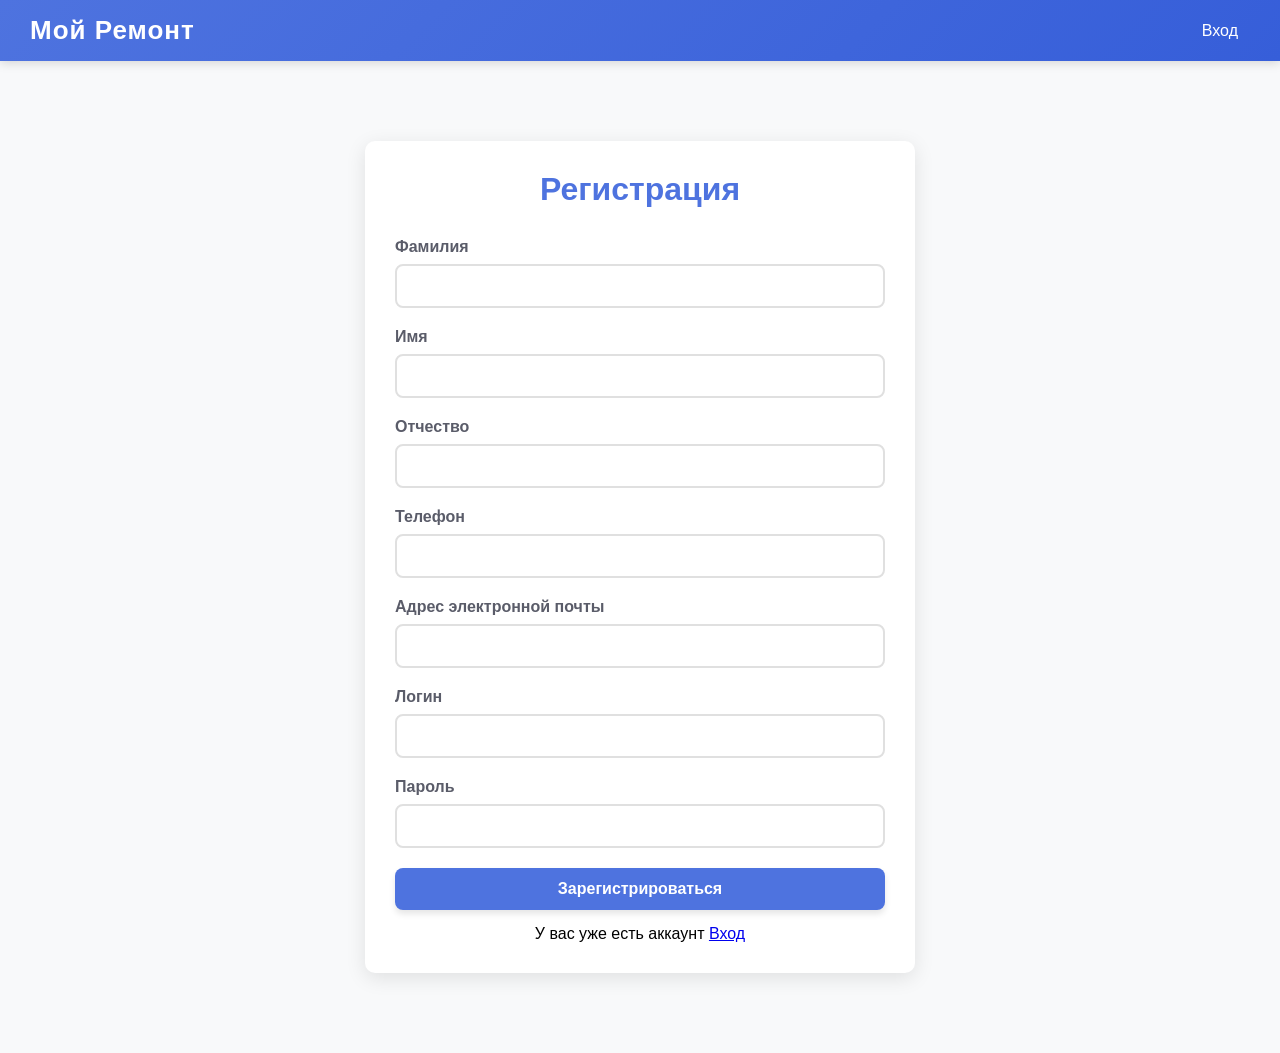
<file: index.html>
<!DOCTYPE html>
<html lang="ru">
  <head>
    <meta charset="UTF-8" />
    <meta name="viewport" content="width=device-width, initial-scale=1.0" />
    <title>Регистрация</title>
    <link rel="icon" href="./images/favicon.ico" type="image/x-icon" />
    <link rel="stylesheet" href="./styles/styles.css" />
    <script src="https://ajax.googleapis.com/ajax/libs/jquery/3.7.1/jquery.min.js"></script>
  </head>

  <body>
    <header class="header">
      <div class="logo">Мой Ремонт</div>
      <nav class="nav">
        <a href="./login/">Вход</a>
      </nav>
    </header>

    <div class="container">
      <div class="form-container">
        <h1>Регистрация</h1>
        <form id="register-form">
          <div class="form-group">
            <label for="register-fio">Фамилия</label>
            <input type="text" id="register-fio" required />
          </div>
          <div class="form-group">
            <label for="register-fio">Имя</label>
            <input type="text" id="register-name" required />
          </div>
          <div class="form-group">
            <label for="register-fio">Отчество</label>
            <input type="text" id="register-middlename" required />
          </div>
          <div class="form-group">
            <label for="register-tel">Телефон</label>
            <input type="tel" id="register-tel" required />
          </div>
          <div class="form-group">
            <label for="register-email">Адрес электронной почты</label>
            <input type="email" id="register-email" required />
          </div>
          <div class="form-group">
            <label for="register-username">Логин</label>
            <input type="text" id="register-username" required />
          </div>
          <div class="form-group">
            <label for="register-password">Пароль</label>
            <input type="password" id="register-password" required />
          </div>
          <button type="submit">Зарегистрироваться</button>
        </form>
        <p style="margin-top: 15px; text-align: center">
          У вас уже есть аккаунт
          <a href="./login/">Вход</a>
        </p>
      </div>
    </div>

    <script src="./scripts/script.js"></script>
  </body>
</html>
</file>
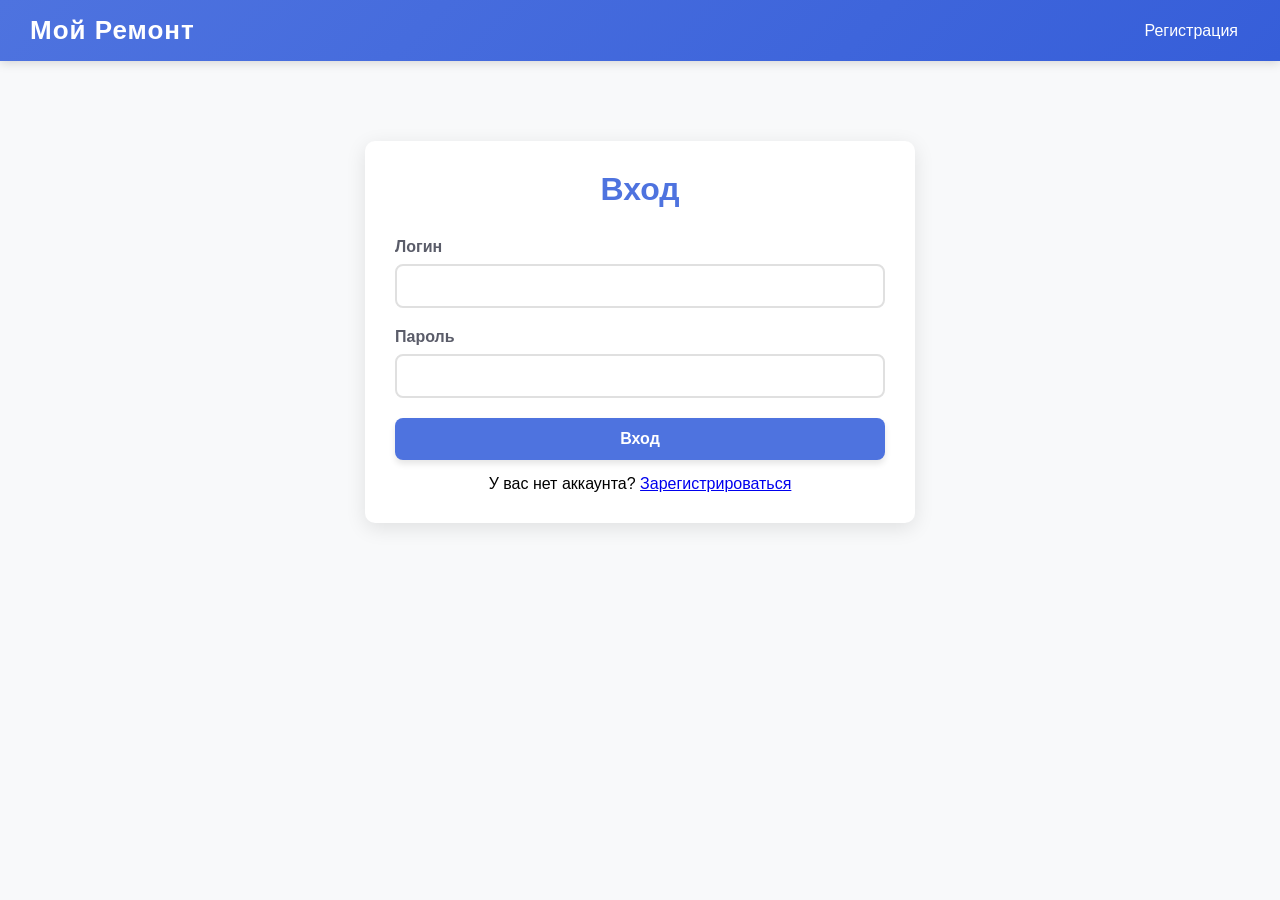
<file: cards/index.html>
<!DOCTYPE html>
<html lang="ru">
  <head>
    <meta charset="UTF-8" />
    <meta name="viewport" content="width=device-width, initial-scale=1.0" />
    <title>Заявки</title>
    <link rel="icon" href="../images/favicon.ico" type="image/x-icon" />
    <link rel="stylesheet" href="../styles/styles.css" />
    <script src="https://ajax.googleapis.com/ajax/libs/jquery/3.7.1/jquery.min.js"></script>
  </head>

  <body>
    <header class="header">
      <div class="logo">Мой Ремонт</div>
      <nav class="nav">
        <a href="./">Заявки</a>
        <a href="../create/">Создать заявку</a>
        <div class="profile">
          <button class="profile-btn">
            Профиль (<span id="username">Пользователь</span>)
          </button>
          <div id="profile-dropdown" class="dropdown-content">
            <a href="#" class="logout-btn">Выход</a>
          </div>
        </div>
      </nav>
    </header>

    <div class="container">
      <h1>Заявки</h1>
      <div id="cards-container" class="cards-container">
      </div>
    </div>

    <script src="../scripts/script.js"></script>
  </body>
</html>
</file>
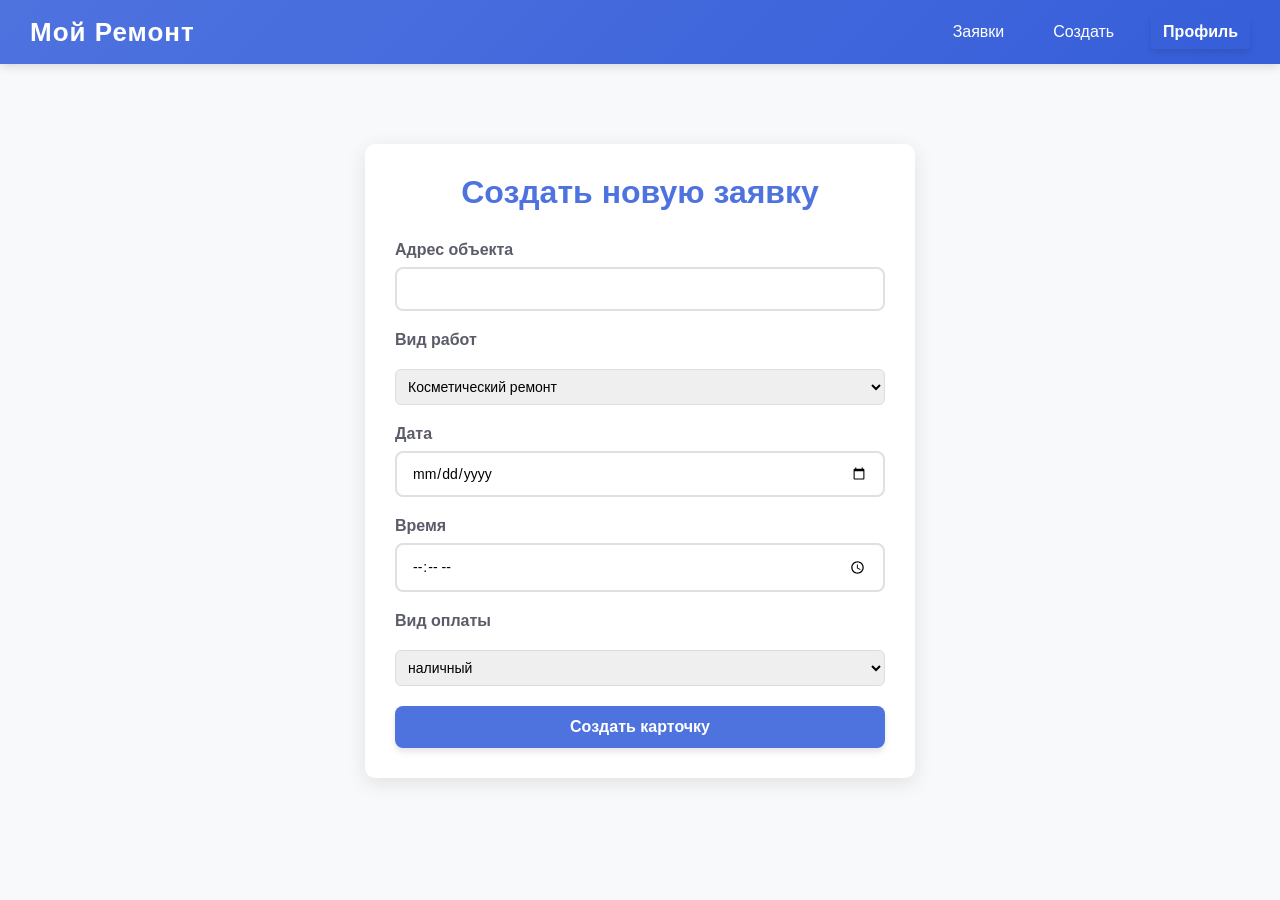
<file: create/index.html>
<html lang="ru">
  <head>
    <meta charset="UTF-8" />
    <meta name="viewport" content="width=device-width, initial-scale=1.0" />
    <title>Создать заявку</title>
    <link rel="icon" href="../images/favicon.ico" type="image/x-icon" />
    <link rel="stylesheet" href="../styles/styles.css" />
    <script src="https://ajax.googleapis.com/ajax/libs/jquery/3.7.1/jquery.min.js"></script>
  </head>

  <body>
    <header class="header">
      <div class="logo">Мой Ремонт</div>
      <nav class="nav">
        <a href="../cards/">Заявки</a>
        <a href="./">Создать</a>
        <div class="profile">
          <button class="profile-btn">
            Профиль
          </button>
          <div id="profile-dropdown" class="dropdown-content">
            <a href="#" class="logout-btn">Выйти</a>
          </div>
        </div>
      </nav>
    </header>

    <div class="container">
      <div class="form-container">
        <h1>Создать новую заявку</h1>
        <form id="create-form">
          <div class="form-group">
            <label for="card-address">Адрес объекта</label>
            <input type="text" id="card-address" required />
          </div>
          <div class="form-group">
            <label for="card-type">Вид работ</label>
            <select class="status-select" id="card-type" required>
              <option>Косметический ремонт</option>
              <option>Капитальный ремонт</option>
              <option>Электромонтаж</option>
            </select>
          </div>
          <div class="form-group">
            <label for="card-date">Дата</label>
            <input type="date" id="card-date" required />
          </div>
          <div class="form-group">
            <label for="card-time">Время</label>
            <input type="time" id="card-time" required />
          </div>
          <div class="form-group">
            <label for="card-pay">Вид оплаты</label>
            <select class="status-select" id="card-pay" required>
              <option>наличный</option>
              <option>банковской картой</option>
              <option>безналичный расчёт</option>
            </select>
          </div>
          <button type="submit">Создать карточку</button>
        </form>
      </div>
    </div>

    <script src="../scripts/script.js"></script>
  </body>
</html>
</file>
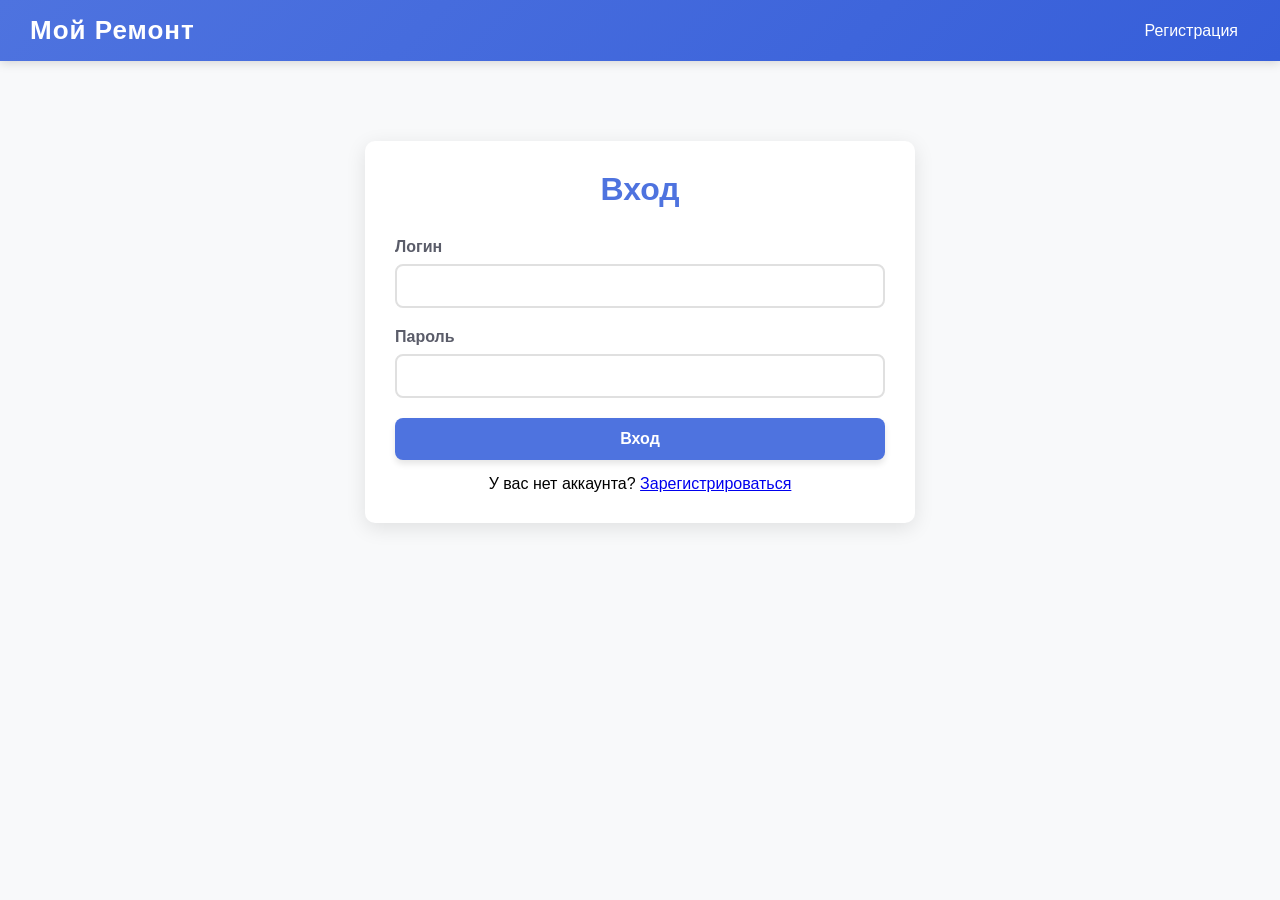
<file: login/index.html>
<!doctype html>
<html lang="ru">
	<head>
		<meta charset="UTF-8" />
		<meta name="viewport" content="width=device-width, initial-scale=1.0" />
		<title>Вход</title>
		<link rel="icon" href="../images/favicon.ico" type="image/x-icon">
		<link rel="stylesheet" href="../styles/styles.css" />
		<script src="https://ajax.googleapis.com/ajax/libs/jquery/3.7.1/jquery.min.js"></script>
	</head>

	<body>
		<header class="header">
			<div class="logo">Мой Ремонт</div>
			<nav class="nav">
				<a href="../">Регистрация</a>
			</nav>
		</header>

		<div class="container">
			<div class="form-container">
				<h1>Вход</h1>
				<form id="login-form">
					<div class="form-group">
						<label for="login-username">Логин</label>
						<input type="text" id="login-username" required />
					</div>
					<div class="form-group">
						<label for="login-password">Пароль</label>
						<input type="password" id="login-password" required />
					</div>
					<button type="submit">Вход</button>
				</form>
				<p style="margin-top: 15px; text-align: center">
					У вас нет аккаунта?
					<a href="../">Зарегистрироваться</a>
				</p>
			</div>
		</div>

		<script src="../scripts/script.js"></script>
	</body>
</html>
</file>
<file: styles/styles.css>
* {
  margin: 0;
  padding: 0;
  box-sizing: border-box;
  font-family: 'Segoe UI', Tahoma, Geneva, Verdana, sans-serif;
}

body {
  background-color: #f8f9fa;
}

.container {
  max-width: 1200px;
  margin: 0 auto;
  padding: 20px;
}

.header {
  display: flex;
  justify-content: space-between;
  align-items: center;
  background: linear-gradient(135deg, #4e73df, #365ed9);
  padding: 15px 30px;
  color: white;
  box-shadow: 0 2px 10px rgba(0, 0, 0, 0.15);
}

.logo {
  font-size: 26px;
  font-weight: 700;
  letter-spacing: 1px;
}

.nav {
  display: flex;
  gap: 25px;
  align-items: center;
}

.nav a {
  color: white;
  text-decoration: none;
  padding: 6px 12px;
  border-radius: 4px;
  transition: all 0.3s ease;
}

.nav a:hover {
  background-color: rgba(255, 255, 255, 0.2);
  text-decoration: none;
}

.form-container {
  max-width: 550px;
  margin: 60px auto;
  padding: 30px;
  background-color: white;
  border-radius: 10px;
  box-shadow: 0 5px 20px rgba(0, 0, 0, 0.1);
}

h1 {
  text-align: center;
  margin-bottom: 30px;
  color: #4e73df;
  font-weight: 600;
}

form {
  display: flex;
  flex-direction: column;
}

.form-group {
  margin-bottom: 20px;
}

label {
  font-weight: 600;
  margin-bottom: 8px;
  display: block;
  color: #5a5c69;
}

input[type="text"],
input[type="password"],
input[type="tel"],
input[type="email"],
input[type="date"],
input[type="time"],
textarea {
  width: 100%;
  padding: 12px 15px;
  border: 2px solid #e0e0e0;
  border-radius: 8px;
  transition: all 0.3s ease;
  font-size: 14px;
}

input[type="text"]:focus,
input[type="password"]:focus,
input[type="tel"]:focus,
input[type="email"]:focus,
input[type="date"]:focus,
input[type="time"]:focus,
textarea:focus {
  outline: none;
  border-color: #4e73df;
  box-shadow: 0 0 0 3px rgba(78, 115, 223, 0.2);
}

input[type="file"] {
  padding: 10px 0;
}

button {
  background-color: #4e73df;
  color: white;
  border: none;
  padding: 12px 20px;
  cursor: pointer;
  border-radius: 8px;
  font-weight: 600;
  transition: all 0.3s ease;
  font-size: 16px;
  box-shadow: 0 4px 6px rgba(0, 0, 0, 0.1);
}

button:hover {
  background-color: #365ed9;
  transform: translateY(-2px);
  box-shadow: 0 6px 12px rgba(0, 0, 0, 0.15);
}

.cards-container {
  display: grid;
  grid-template-columns: repeat(auto-fill, minmax(320px, 1fr));
  gap: 25px;
  margin-top: 40px;
}

.card {
  background-color: white;
  border-radius: 12px;
  padding: 25px;
  box-shadow: 0 5px 15px rgba(0, 0, 0, 0.1);
  transition: transform 0.3s ease, box-shadow 0.3s ease;
}

.card:hover {
  transform: translateY(-5px);
  box-shadow: 0 8px 20px rgba(0, 0, 0, 0.15);
}

.card h3 {
  margin-bottom: 15px;
  color: #365ed9;
  font-size: 20px;
}

.card-image-container {
  margin-top: 20px;
  margin-bottom: 20px;
  text-align: center;
}

.card-image {
  max-width: 100%;
  max-height: 220px;
  border-radius: 8px;
  box-shadow: 0 4px 12px rgba(0, 0, 0, 0.15);
  transition: transform 0.3s ease;
}

.card-image:hover {
  transform: scale(1.03);
}

.profile {
  position: relative;
  display: inline-block;
}

.profile-btn {
  background-color: transparent;
  border: none;
  color: white;
  cursor: pointer;
  font-size: 16px;
  padding: 8px 12px;
  border-radius: 4px;
  transition: background-color 0.3s ease;
}

.profile-btn:hover {
  background-color: rgba(255, 255, 255, 0.2);
}

.dropdown-content {
  display: none;
  position: absolute;
  right: 0;
  background-color: #fff;
  min-width: 180px;
  box-shadow: 0 4px 12px rgba(0,0,0,0.15);
  z-index: 1;
  border-radius: 8px;
  overflow: hidden;
  animation: fadeIn 0.3s ease-in-out;
}

@keyframes fadeIn {
  from {opacity: 0; transform: translateY(-10px);}
  to {opacity: 1; transform: translateY(0);}
}

.dropdown-content a {
  color: #5a5c69;
  padding: 14px 20px;
  text-decoration: none;
  display: block;
  transition: all 0.3s ease;
}

.dropdown-content a:hover {
  background-color: #f1f1f1;
  color: #365ed9;
}

.show {
  display: block;
}

.status-select {
  margin-top: 12px;
  padding: 8px;
  width: 100%;
  border-radius: 6px;
  border: 1px solid #ddd;
  font-size: 14px;
}

.delete-button {
  margin-top: 12px;
  width: 100%;
  background-color: #e74a3b;
  font-weight: 600;
  transition: all 0.3s ease;
}

.delete-button:hover {
  background-color: #c9302c;
  transform: translateY(-2px);
  box-shadow: 0 4px 8px rgba(0, 0, 0, 0.1);
}

#image-preview-container {
  text-align: center;
  background-color: #f1f3f7;
  padding: 15px;
  border-radius: 8px;
  border: 1px dashed #d1d3e0;
}
</file>
